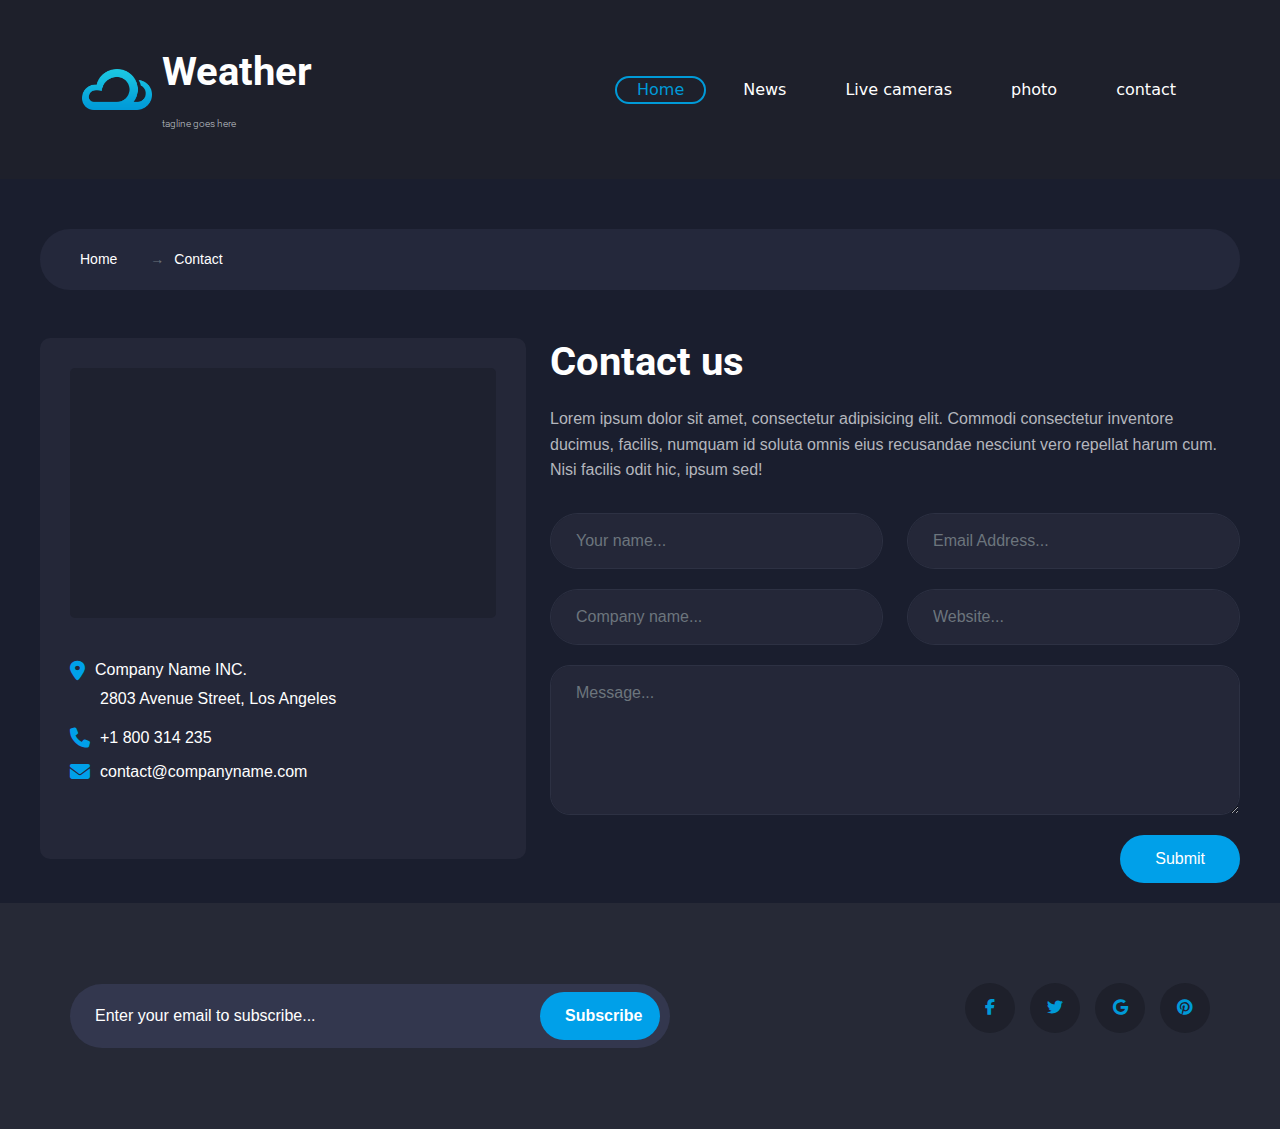
<file: contact.html>
<!DOCTYPE html>
<html lang="en">
  <head>
    <meta charset="UTF-8" />
    <meta name="viewport" content="width=device-width, initial-scale=1.0" />
    <title>weather App</title>
    <!-- ####################### -->
    <!-- CDN BOOTSTRAP -->
    <link
      href="https://cdn.jsdelivr.net/npm/bootstrap@5.3.3/dist/css/bootstrap.min.css"
      rel="stylesheet"
      integrity="sha384-QWTKZyjpPEjISv5WaRU9OFeRpok6YctnYmDr5pNlyT2bRjXh0JMhjY6hW+ALEwIH"
      crossorigin="anonymous"
    />
    <!-- ############# -->
    <!-- CDN FONT AWESOME -->
    <link
      rel="stylesheet"
      href="https://cdnjs.cloudflare.com/ajax/libs/font-awesome/6.7.2/css/all.min.css"
      integrity="sha512-Evv84Mr4kqVGRNSgIGL/F/aIDqQb7xQ2vcrdIwxfjThSH8CSR7PBEakCr51Ck+w+/U6swU2Im1vVX0SVk9ABhg=="
      crossorigin="anonymous"
      referrerpolicy="no-referrer"
    />
    <!-- ##################### -->
    <!-- #### google font ##### -->
    <link rel="preconnect" href="https://fonts.googleapis.com" />
    <link rel="preconnect" href="https://fonts.gstatic.com" crossorigin />
    <link
      href="https://fonts.googleapis.com/css2?family=Roboto:ital,wght@0,100..900;1,100..900&display=swap"
      rel="stylesheet"
    />
    <!-- ####################### -->
    <link rel="stylesheet" href="styel/styel.css" />
  </head>
  <body>
    <nav class="navbar navbar-expand-lg p-5">
      <div class="container">
        <div class="parent d-flex justify-content-between align-items-center">
          <div class="image w-100">
            <img class="loGo" src="assets/logo@2x.png" alt="" />
          </div>
          <div class="content d-flex flex-column">
            <h1>Weather</h1>
            <small>tagline goes here</small>
          </div>
        </div>
        <button
          class="navbar-toggler"
          type="button"
          data-bs-toggle="collapse"
          data-bs-target="#navbarSupportedContent"
          aria-controls="navbarSupportedContent"
          aria-expanded="false"
          aria-label="Toggle navigation"
        >
          <span class="navbar-toggler-icon"></span>
        </button>
        <div class="collapse navbar-collapse" id="navbarSupportedContent">
          <ul class="navbar-nav ms-auto mb-2 mb-lg-0">
            <li class="nav-item text-center">
              <a
                class="nav-link active rounded-pill"
                aria-current="page"
                href="index.html"
                >Home</a
              >
            </li>
            <li class="nav-item">
              <a class="nav-link rounded-pill" href="#">News</a>
            </li>
            <li class="nav-item">
              <a class="nav-link rounded-pill" href="#">Live cameras</a>
            </li>
            <li class="nav-item">
              <a class="nav-link rounded-pill" href="#">photo</a>
            </li>
            <li class="nav-item">
              <a class="nav-link rounded-pill" href="contact.html">contact</a>
            </li>
          </ul>
        </div>
      </div>
    </nav>
    <!-- ########## -->
    <div class="main">
      <div class="main-container">
        <div class="link-container mb-5">
          <nav aria-label="breadcrumb">
            <ol class="breadcrumb mb-0">
              <li class="breadcrumb-item"><a href="index.html">Home</a></li>
              <li class="breadcrumb-item active text-white">Contact</li>
            </ol>
          </nav>
        </div>

        <div class="row">
          <div class="col-lg-5 mb-4">
            <div class="info-card">
              <div class="map-placeholder"></div>

              <div class="contact-details">
                <i class="fas fa-map-marker-alt contact-icon location-pin"></i>
                <div class="contact-text">Company Name INC.</div>
              </div>
              <div class="address-indented">
                2803 Avenue Street, Los Angeles
              </div>

              <div class="contact-details mt-2">
                <i class="fas fa-phone contact-icon"></i>
                <div class="contact-text">+1 800 314 235</div>
              </div>

              <div class="contact-details mt-2">
                <i class="fas fa-envelope contact-icon"></i>
                <div class="contact-text">contact@companyname.com</div>
              </div>
            </div>
          </div>

          <div class="col-lg-7">
            <h1>Contact us</h1>
            <p>
              Lorem ipsum dolor sit amet, consectetur adipisicing elit. Commodi
              consectetur inventore ducimus, facilis, numquam id soluta omnis
              eius recusandae nesciunt vero repellat harum cum. Nisi facilis
              odit hic, ipsum sed!
            </p>

            <form class="contact-form">
              <div class="row">
                <div class="col-md-6">
                  <input
                    type="text"
                    class="form-control"
                    placeholder="Your name..."
                  />
                </div>
                <div class="col-md-6">
                  <input
                    type="email"
                    class="form-control"
                    placeholder="Email Address..."
                  />
                </div>
              </div>
              <div class="row">
                <div class="col-md-6">
                  <input
                    type="text"
                    class="form-control"
                    placeholder="Company name..."
                  />
                </div>
                <div class="col-md-6">
                  <input
                    type="text"
                    class="form-control"
                    placeholder="Website..."
                  />
                </div>
              </div>
              <textarea
                class="form-control"
                placeholder="Message..."
              ></textarea>
              <button type="submit" class="submit-btn">Submit</button>
            </form>
          </div>
        </div>
      </div>
    </div>

    <!-- ############ -->
    <footer class="">
      <div class="footer container">
        <div class="subscription-container">
          <input
            type="email"
            class="email-input"
            placeholder="Enter your email to subscribe..."
          />
          <button class="subscribe-button">Subscribe</button>
        </div>
        <div class="list">
          <ul class="d-flex justify-content-center align-items-center">
            <li class="li">
              <span class="sp"><i class="fa-brands fa-facebook-f"></i></span>
            </li>
            <li class="li">
              <span class="sp"><i class="fa-brands fa-twitter"></i></span>
            </li>
            <li class="li">
              <span class="sp"><i class="fa-brands fa-google"></i></span>
            </li>
            <li class="li">
              <span class="sp"><i class="fa-brands fa-pinterest"></i></span>
            </li>
          </ul>
        </div>
      </div>
    </footer>

    <script
      src="https://cdn.jsdelivr.net/npm/bootstrap@5.3.3/dist/js/bootstrap.bundle.min.js"
      integrity="sha384-YvpcrYf0tY3lHB60NNkmXc5s9fDVZLESaAA55NDzOxhy9GkcIdslK1eN7N6jIeHz"
      crossorigin="anonymous"
    ></script>
    <script src="script.js"></script>
  </body>
</html>
</file>
<file: styel/styel.css>
:root {
    --main-color: #1e202b;
    --second-color: #323544;
    --li-color: #009ad8;
}

body {
    box-sizing: border-box;
    margin: 0;
    padding: 0;
}

nav {
    background-color: var(--main-color) !important;
}

.loGo {
    width: 70px;
}


h1 {
    font-family: "Roboto", sans-serif;
    color: #ffffff;
    font-size: 16px;
    margin: 0 0 5px;
    font-weight: 700;
}

small {
    font-family: "Roboto", sans-serif;
    color: #bfc2c8;
    font-size: 10px;
    line-height: 15px;
    font-weight: 300;
    width: 100px;
    margin-left: 0;
    padding: 0;
}

.content {
    margin-left: 10px;
}


.collapse ul li a {
    color: white;
    padding: 0 20px !important;
    width: fit-content;
    border: 2px solid transparent;
    transition: all 0.3s ease;
}

.collapse ul li a.active {
    color: var(--li-color) !important;
    border-color: var(--li-color);

}

.collapse ul li a:hover {
    color: var(--li-color);
    border-color: var(--li-color);
}

li {
    margin-left: 15px;
}

.home {
    min-height: 100vh;
    background-color: var(--main-color);
    width: 100%;
    position: relative;
    padding-bottom: 80px;
    display: flex;
    flex-direction: column;
}

.bannar {
    background-image: url('../assets/banner.png');
    background-repeat: no-repeat;
    background-size: cover;
    height: 300px;
    width: 100%;
    position: relative;
}

.backgr {
    background-color: var(--main-color);
    flex: 1;
    min-height: 300px;
}



.subscrip-container {
    display: flex;
    align-items: center;
    background-color: #33374e;
    border-radius: 50px;
    padding: 5px;
    width: 100%;
}

.subscribe-button {
    background-color: #00a0e9;
    width: 120px;
    color: white;
    border: none;
    border-radius: 50px;
    padding: 12px 25px;
    font-size: 16px;
    font-weight: bold;
    cursor: pointer;
    margin-right: 5px;
    transition: background-color 0.3s;
}

.move {
    position: relative;
    margin-top: -40px;
    margin-bottom: 20px;
    top: 70px;
    padding: 0 15px;
}

.weather {
    top: 200px;
    left: 0;
    right: 0;
}


.one {
    background-color: var(--second-color);
    color: white;
}

.two {
    background-color: var(--main-color);
    color: white;
}

.child-1 {
    background-color: #2d303d;
}

.child-11 {
    background-color: #222530;
}

.CountryName {
    color: #bfc1c8;
    font-family: "Roboto", sans-serif;
    font-size: 18px;
    line-height: 27px;
    font-weight: 400;
}

.temp {
    color: #ffffff;
    font-family: "Roboto", sans-serif;
    font-size: 5.625rem;
    line-height: 8.4375rem;
    font-weight: 700;
    margin: 0 30px 0 0;
}

.imgIcon {
    width: 80px;
}

.conditionText {
    color: var(--li-color);
    font-family: "Roboto", sans-serif;
    font-size: 14px;
    line-height: 21px;
    font-weight: 300px;
}

.maxTemp {
    color: #ffffff;
    font-family: "Roboto", sans-serif;
    font-size: 24px;
    line-height: 36px;
    font-weight: 700;
}

.maxWind {
    color: #bfc1c8;
    font-family: "Roboto", sans-serif;
    font-size: 16px;
    line-height: 24px;
    font-weight: 300;
}

.dayName {
    color: #bfc1c8;
    font-family: "Roboto", sans-serif;
    font-size: 14px;
    line-height: 21px;
    font-weight: 400;
}

.col-md-4:first-child {
    border-bottom-left-radius: 5px !important;
}

.col-md-4:last-child {
    border-bottom-right-radius: 5px !important;
}


footer {
    background-color: #262936;
    width: 100%;
    padding: 30px 0;
}

.footer {
    background-color: #262936;
    font-family: Arial, sans-serif;
    display: flex;
    justify-content: space-between;
    align-items: center;
    padding: 50px 0px;
}

.subscription-container {
    display: flex;
    align-items: center;
    background-color: #33374e;
    border-radius: 50px;
    padding: 5px;
    width: 100%;
    max-width: 600px;
}

.email-input {
    flex-grow: 1;
    background: transparent !important;
    border: none;
    color: #ffffff;
    font-size: 16px;
    padding: 15px 20px;
    outline: none;
}

.email-input::placeholder {
    color: white !important;
}



.subscribe-button:hover {
    background-color: #0088cc;
}

.li {
    width: 50px;
    height: 50px;
    background-color: var(--main-color);
    display: flex;
    justify-content: center;
    align-items: center;
    border-radius: 50%;
    -webkit-border-radius: 50%;
    -moz-border-radius: 50%;
    -ms-border-radius: 50%;
    -o-border-radius: 50%;
}

.sp i {
    color: var(--li-color);
    z-index: 99;
}

.li:hover i {
    color: white;
}

.li:hover {
    background-color: var(--li-color);
}

.last ul li p {
    color: #bfc1c8;
    font-family: "Roboto", sans-serif;
    font-size: 14px;
    line-height: 21px;
    font-weight: 300;
}

.last ul li i {
    color: #bfc1c8;
}

.last ul:first-child li:first-child i {
    color: #bfc1c8;
    transform: rotate(20deg);
}

/* ##################### */
/* ##################### */
.main {
    background-color: #1a1e2e;
    color: #ffffff;
    font-family: Arial, sans-serif;
    padding: 20px;
}

.link-container {
    background-color: #24283b;
    border-radius: 30px;
    padding: 20px 25px;
    margin-bottom: 40px;
    display: inline-block;
    width: 100%;
}

.breadcrumb {
    margin-bottom: 0;
    background-color: #24283b;
    padding: 0;
}

.breadcrumb-item,
.breadcrumb-item a {
    color: #ffffff;
    text-decoration: none;
    font-size: 14px;
}

.breadcrumb-item+.breadcrumb-item::before {
    content: "→";
    color: #6c757d;
    padding: 0 10px;
}

.info-card {
    background-color: #242738;
    border-radius: 10px;
    padding: 30px;
    height: 100%;
    position: relative;
}

.map-placeholder {
    height: 250px;
    background-color: #1e212f;
    border-radius: 5px;
    margin-bottom: 40px;
}

.contact-icon {
    color: #00a0e9;
    font-size: 20px;
    margin-right: 10px;
    vertical-align: middle;
}

.company-info {
    margin-bottom: 15px;
    color: #b4b6bd;
}

.main-container {
    max-width: 1200px;
    margin: 0 auto;
    padding-top: 30px;
}

h1 {
    font-size: 2.5rem;
    margin-bottom: 20px;
    color: #ffffff;
}

p {
    color: #b4b6bd;
    line-height: 1.6;
    margin-bottom: 30px;
}

.contact-form input,
.contact-form textarea {
    background-color: #242738;
    border: 1px solid #2d3143;
    border-radius: 30px;
    color: #ffffff;
    padding: 15px 25px;
    margin-bottom: 20px;
}

.contact-form textarea {
    min-height: 150px;
    border-radius: 20px;
}

.contact-form input::placeholder,
.contact-form textarea::placeholder {
    color: #6c757d;
}

.submit-btn {
    background-color: #00a0e9;
    color: white;
    border: none;
    border-radius: 30px;
    padding: 12px 35px;
    float: right;
    font-weight: 500;
    transition: all 0.3s ease;
}

.submit-btn:hover {
    background-color: #0082c0;
}

.location-pin {
    margin-top: 2px;
}

.contact-details {
    display: flex;
    align-items: center;
    margin-bottom: 10px;
}

.contact-text {
    display: inline-block;
    vertical-align: middle;
}

.address-indented {
    padding-left: 30px;
    margin-top: -5px;
    margin-bottom: 15px;
}

/* ########################## */
/* .weather {
    position: relative;
    margin-top: 20px;
    padding: 0 15px;
    width: 100%;
} */


@media (min-width: 768px) {
    .footer {
        flex-direction: row;
    }
}

@media (max-width: 767px) {
    .bannar {
        height: 200px;
    }

    body {
        background-color: var(--main-color);
    }

    .home {
        height: 100vh;
        padding-bottom: 20px;
    }

    .weather .row {
        margin-right: 0;
        margin-left: 0;
    }

    footer {
        margin-top: 350px;
    }

    .footer {
        flex-direction: column;
        padding: 20px 0px;
    }

    .footer .subscription-container {
        margin-bottom: 20px;
    }
}
</file>
